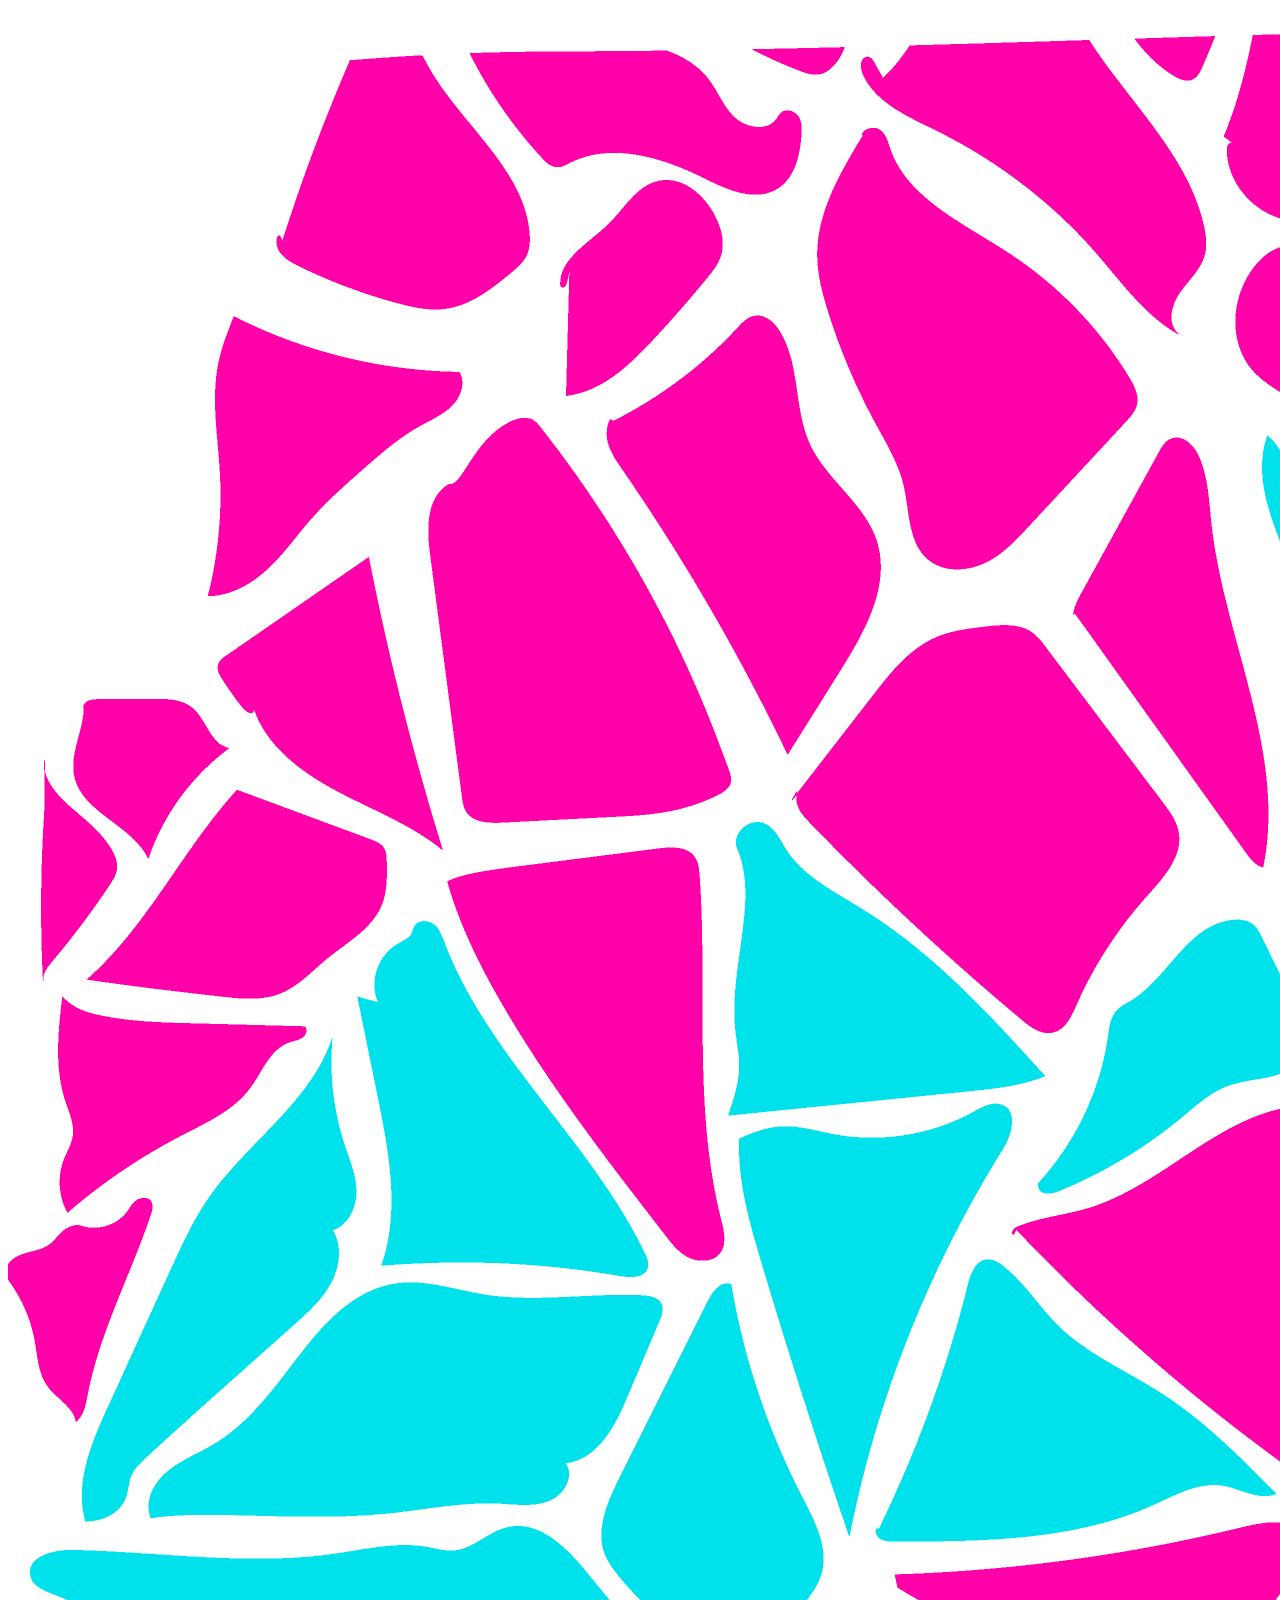
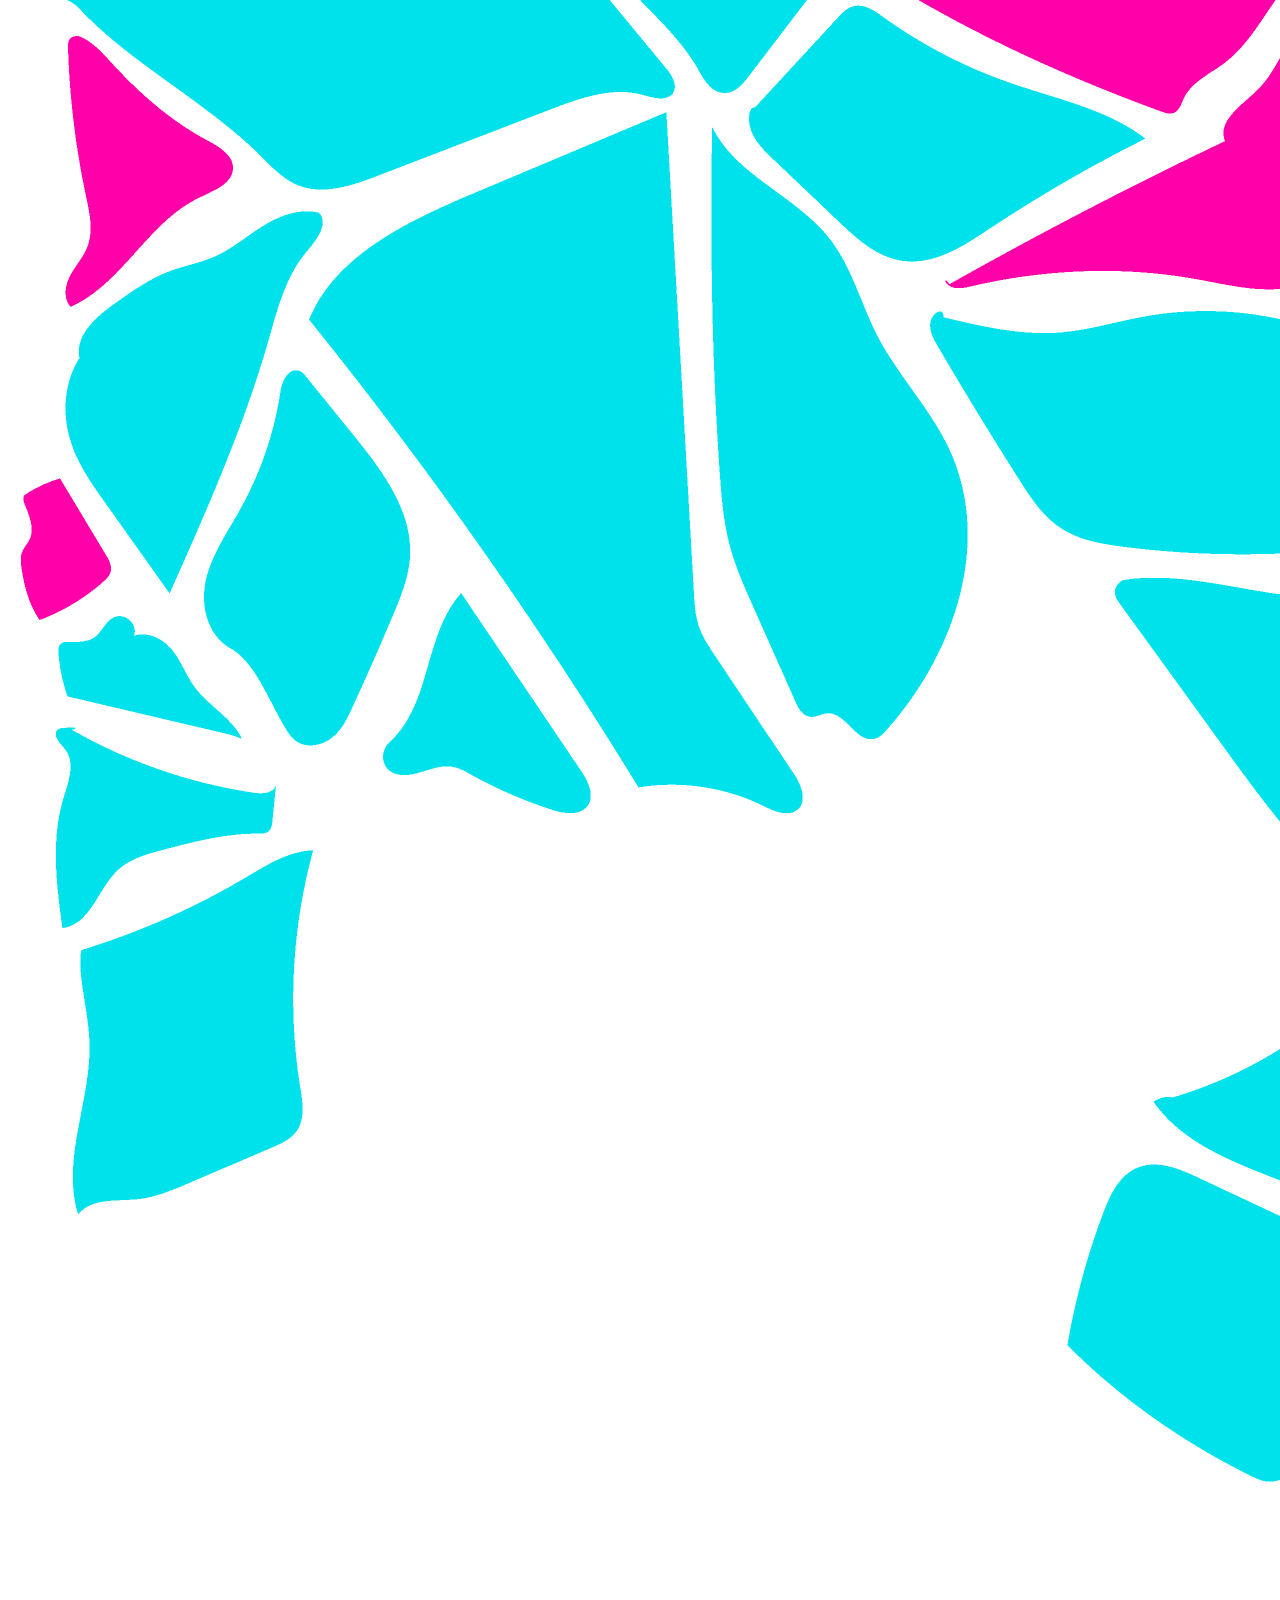
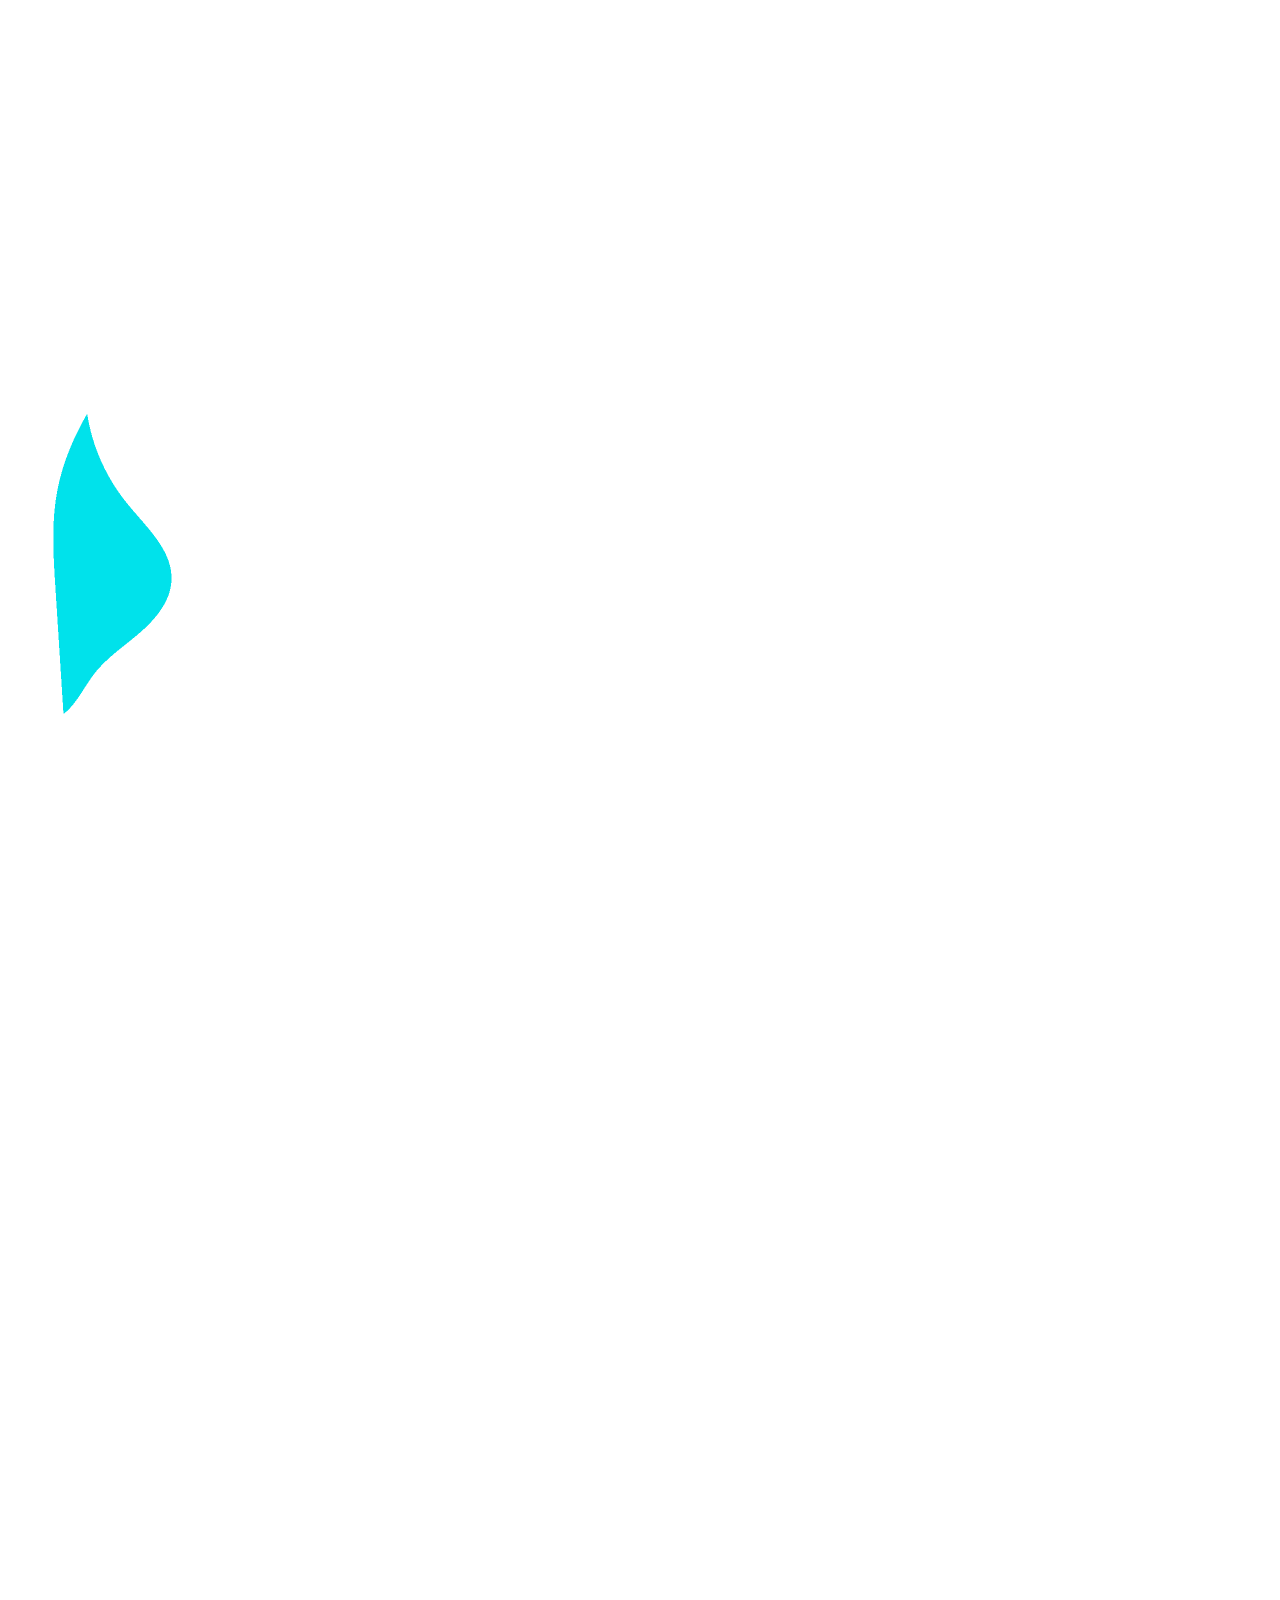
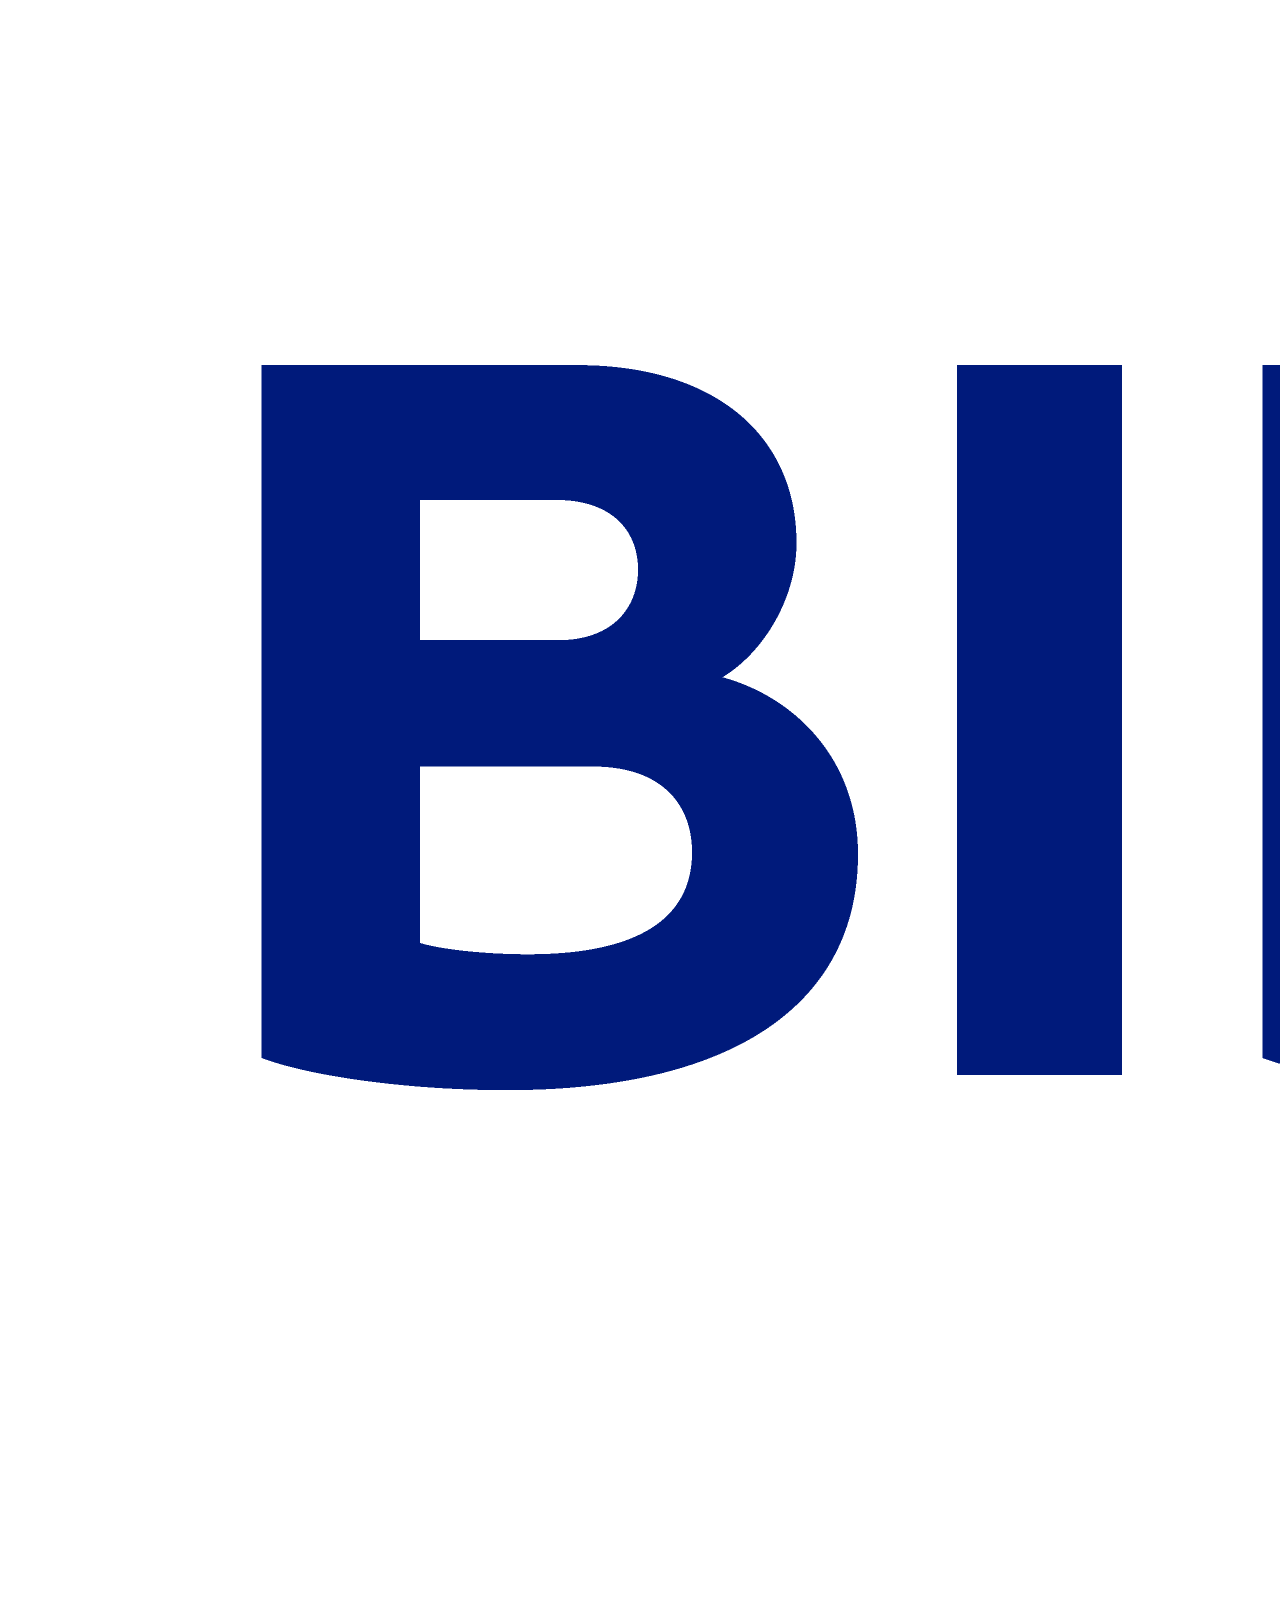
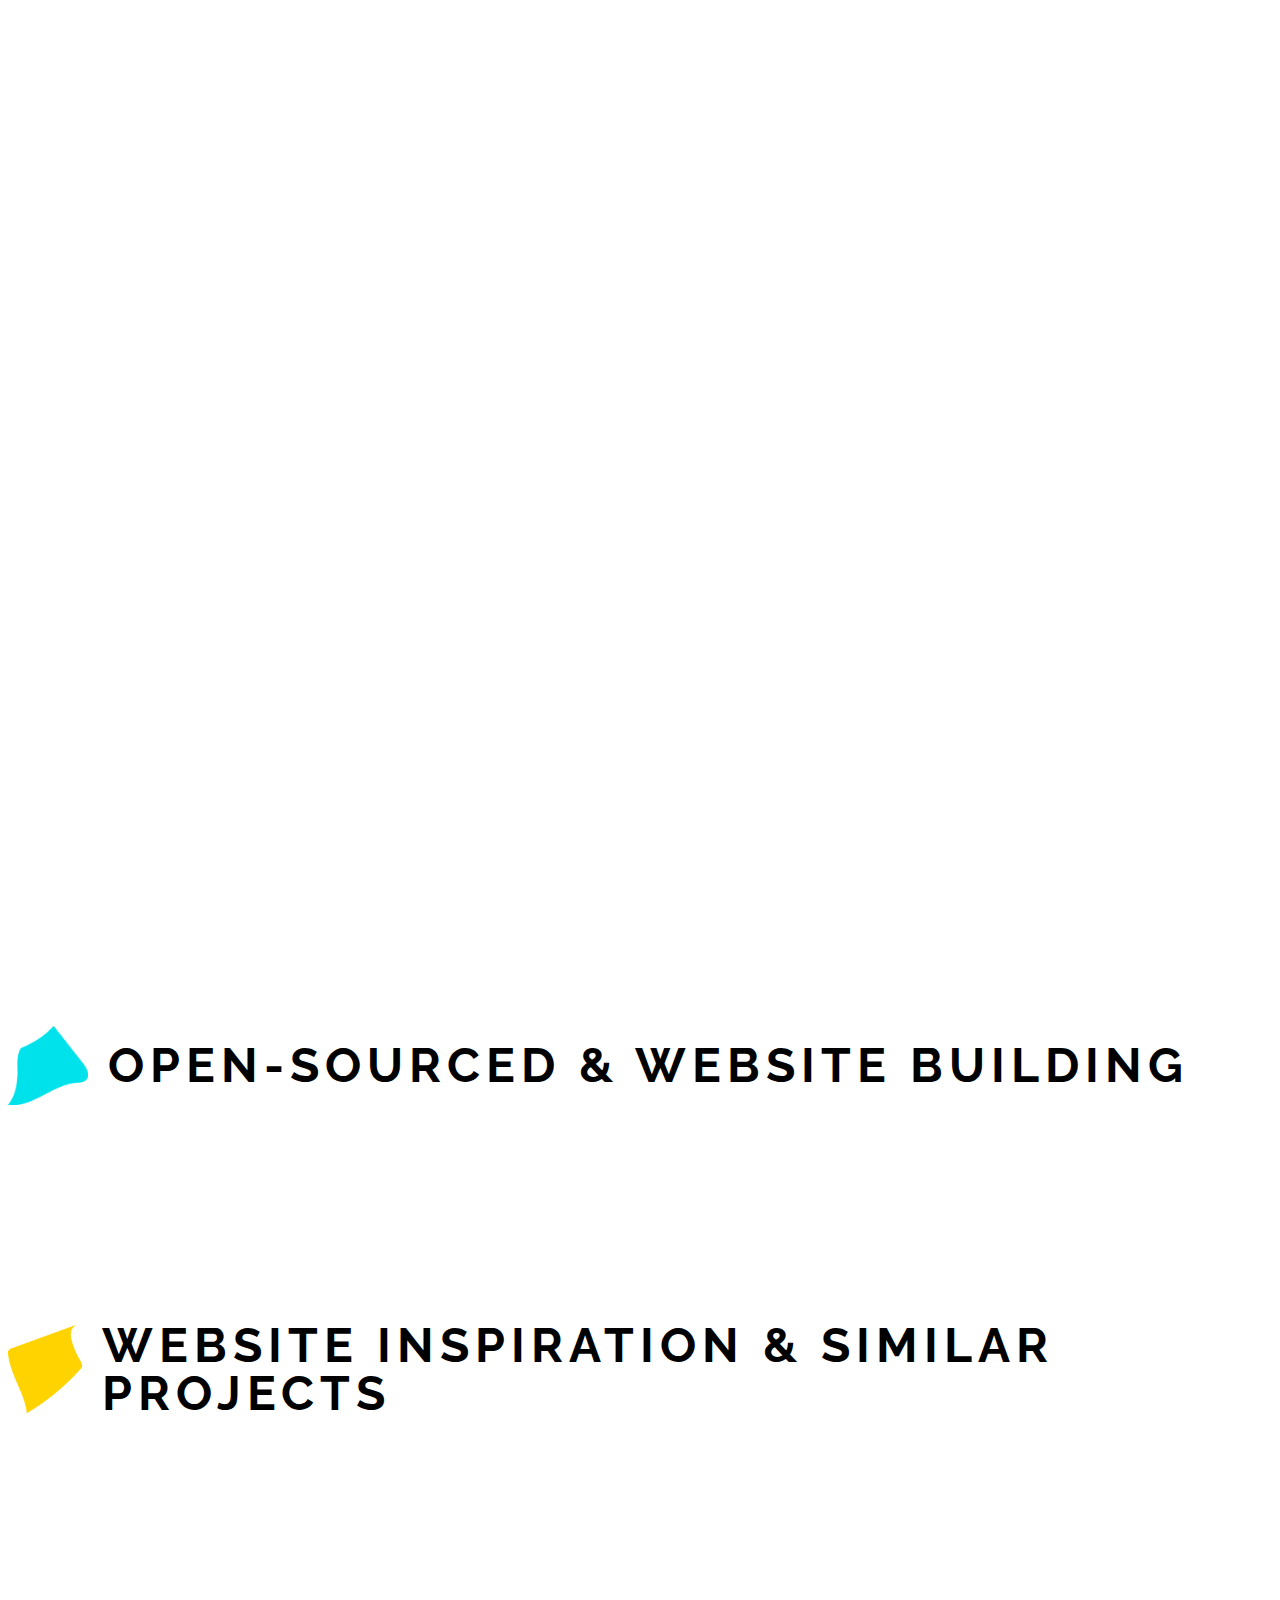
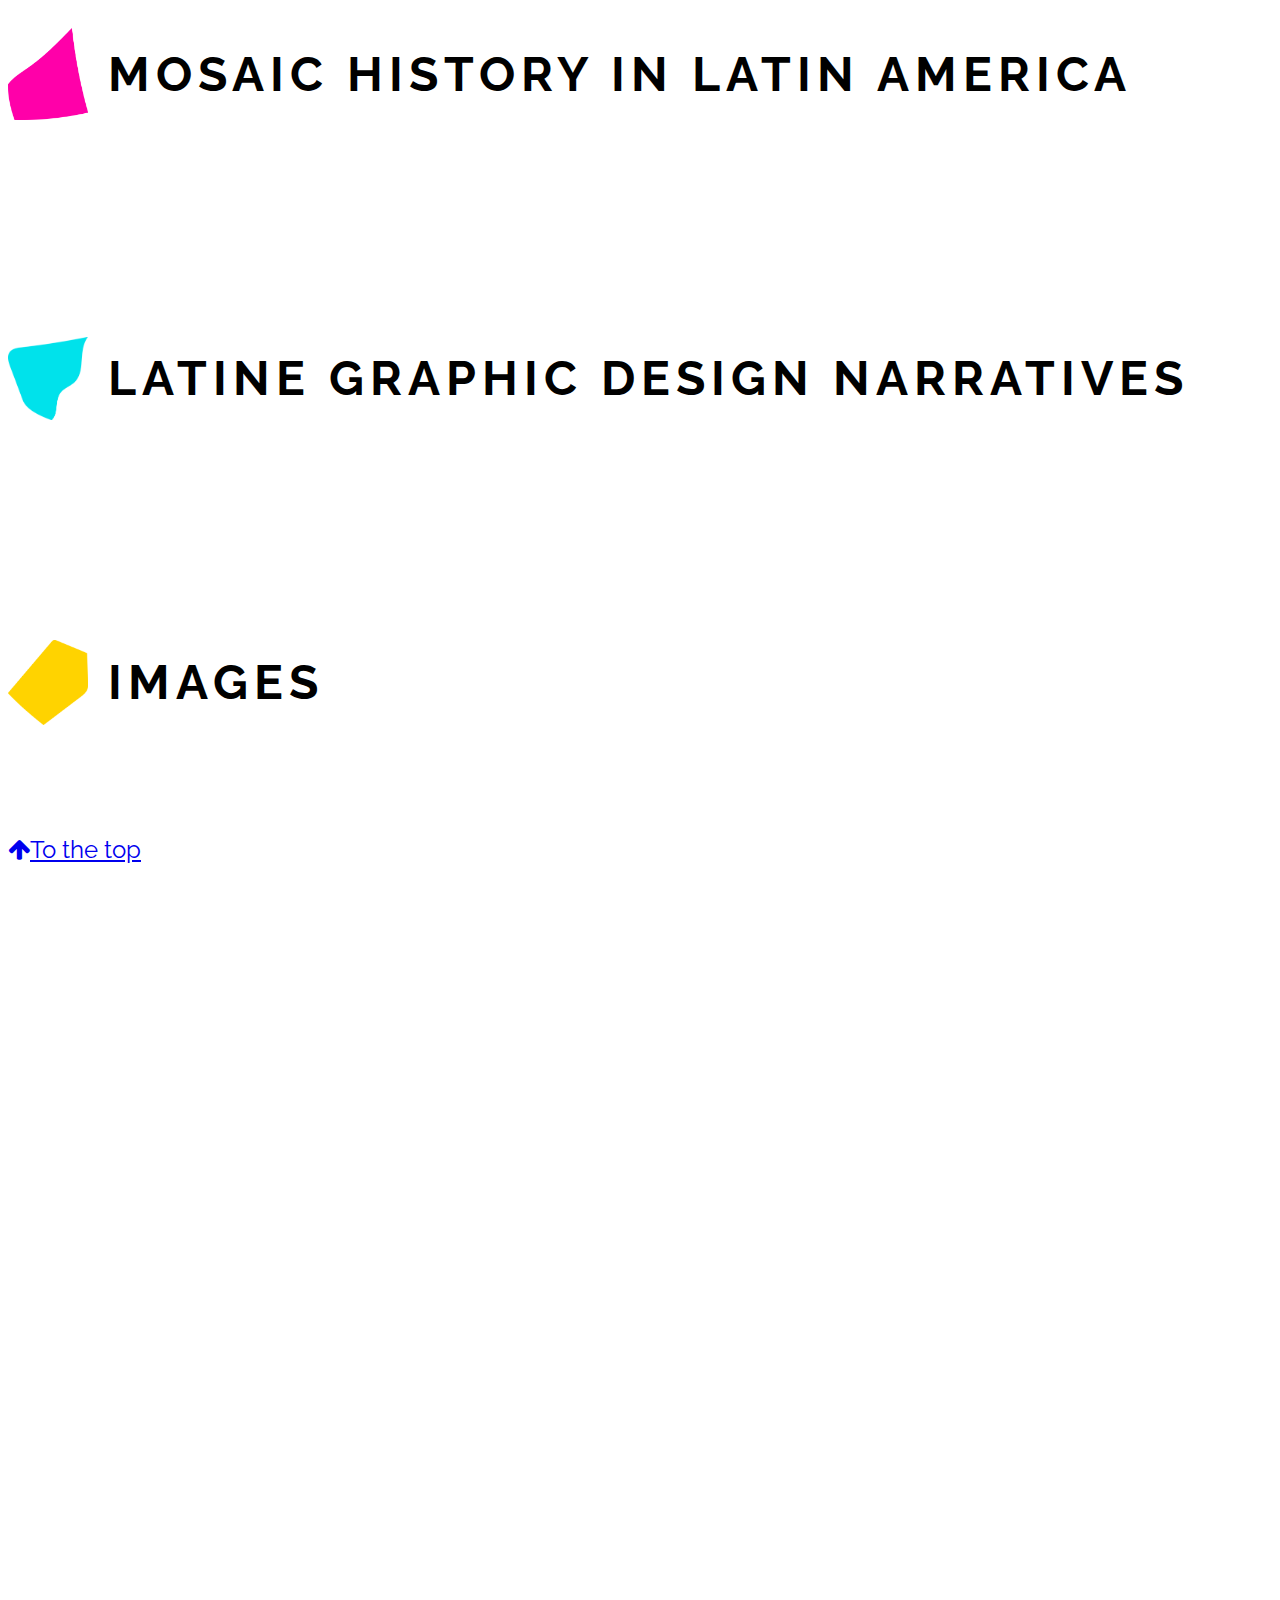
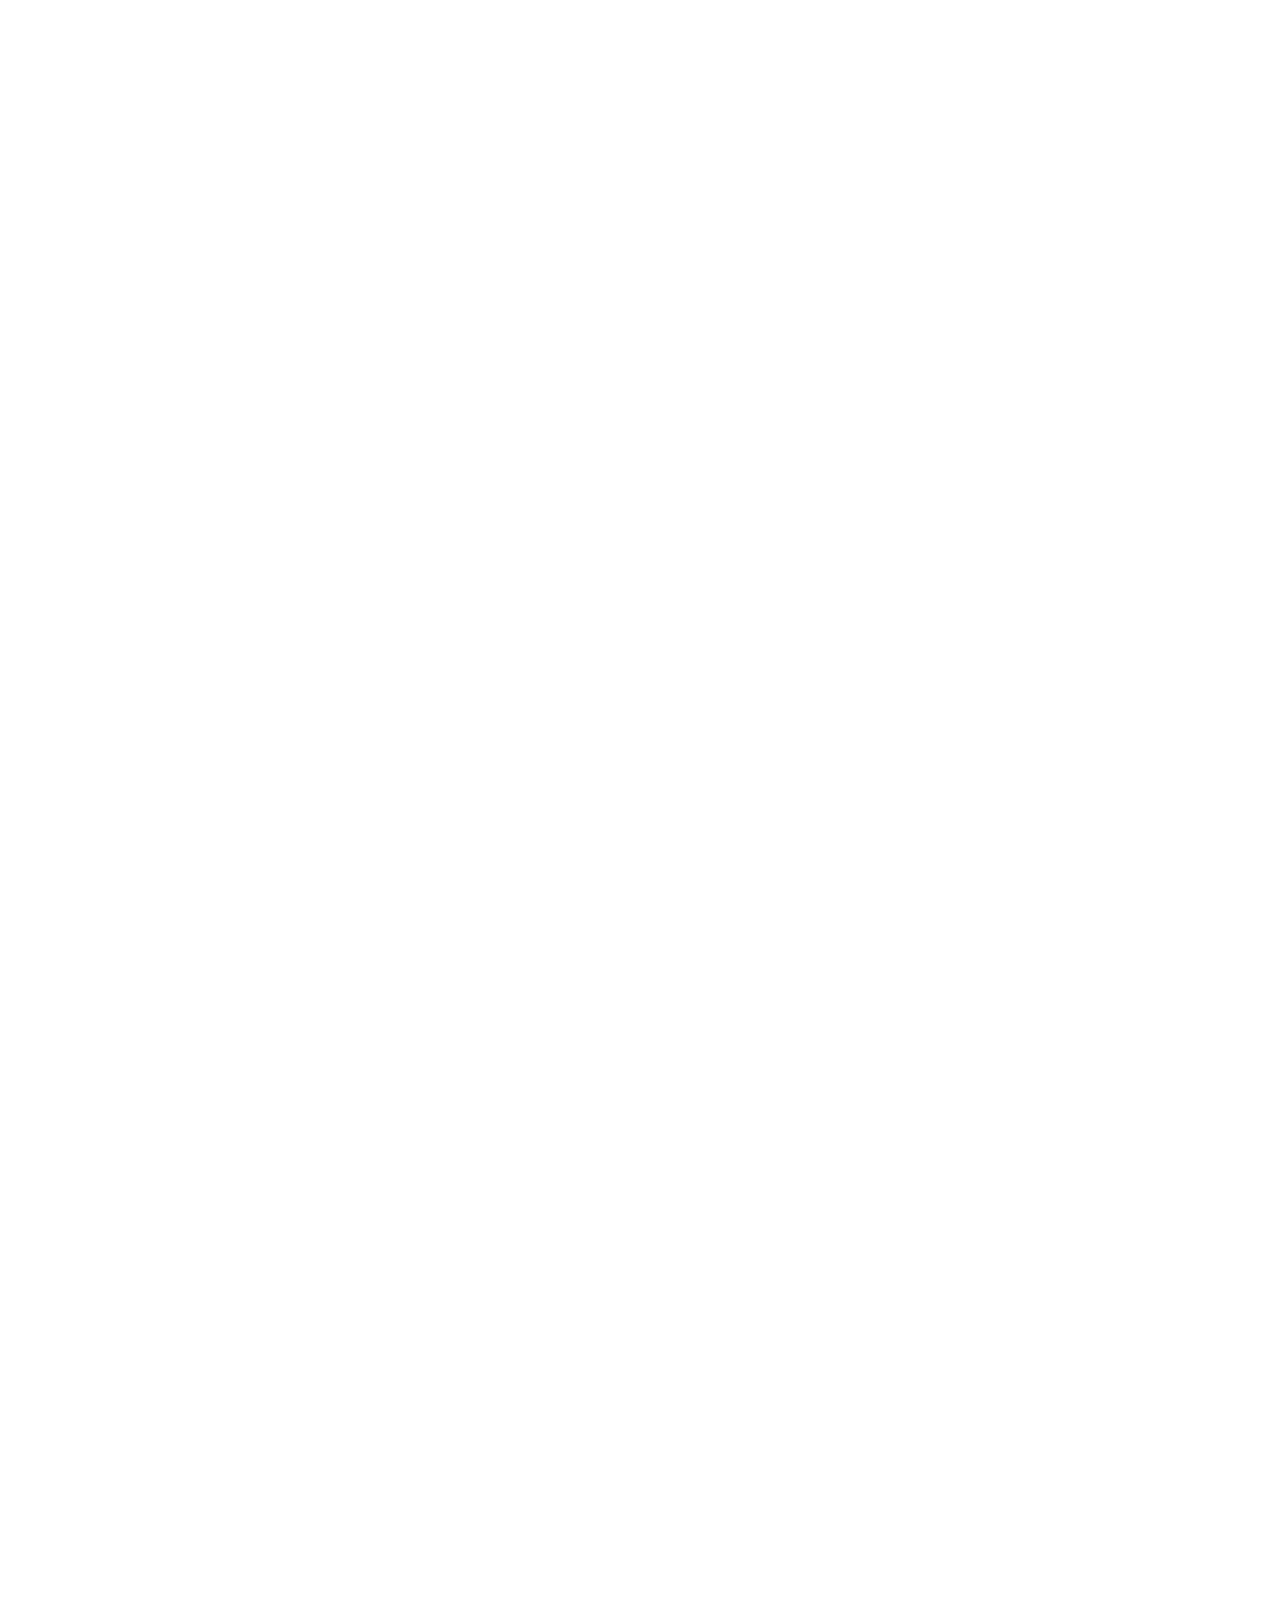
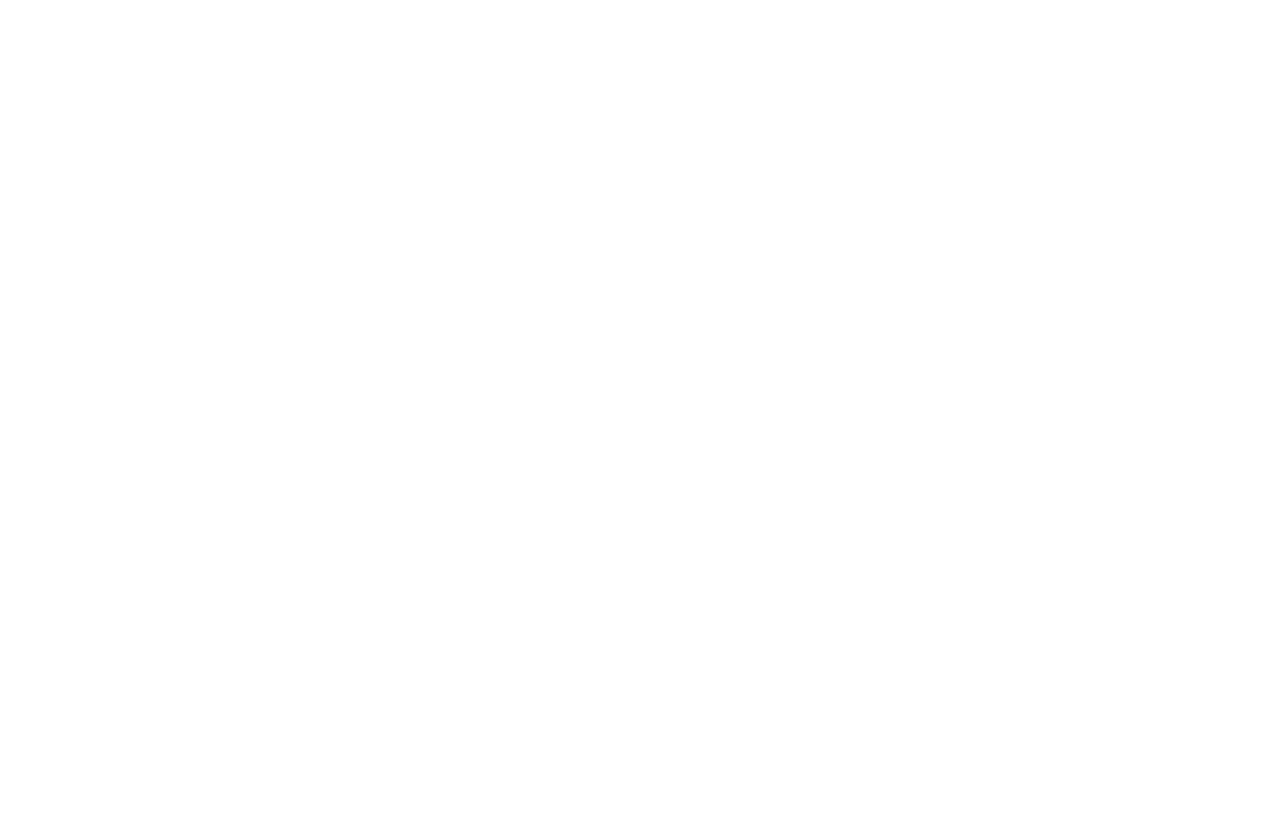
<file: bibli.html>
<!DOCTYPE html>
<html lang="en">
<head>
<title>MOSAICO</title>
<meta charset="UTF-8">
<meta name="viewport" content="width=device-width, initial-scale=1">
  <!-- External Stylesheets -->
  <link rel="stylesheet" href="https://www.w3schools.com/w3css/5/w3.css">
  <link rel="stylesheet" href="https://fonts.googleapis.com/css?family=Raleway">
  <link rel="stylesheet" href="https://cdnjs.cloudflare.com/ajax/libs/font-awesome/4.7.0/css/font-awesome.min.css">
  <link rel="stylesheet" href="style.css"> <!-- Link to external CSS -->
</head>
<body>
    <!-- Header -->
    <header class="w3-margin-bottom">
        <img src="./assets/capstone/assets/bibli.png" class="w3-image" alt="hero banner">
    </header>
    <div class="w3-content w3-padding-large w3-margin-top" id="method">
        <ul class="myUL">
            <li><h1 class="caret1"><span>OPEN-SOURCED & WEBSITE BUILDING</span></h1>
                <ul class="nested">
                    <li class="item">Boboltz, Sara. “Wikipedia’s Hostility to Women and People of Color.” <em>HuffPost</em>. April 17, 2015. https://www.huffpost.com/entry/wikipedia-gender-racial-bias_n_7054550.</li>
                    <li class="item">Morrison, Aimée. “Wikipedia, Feminism, and the Politics of Representation.” <em>New Review of Academic Librarianship</em> 27, no. 1: 80–94. https://doi.org/10.1080/13614568.2020.1865463.</li>
                    <li class="item">Parris, Amanda. “The Untold Story of Wikipedia’s Sexism.” <em>Wired</em>. March 17, 2015. https://www.wired.com/2015/03/wikipedia-sexism/.</li>
                    <li class="item">Pérez-Peña, Richard. “At Howard, a Historically Black University, Filling in Wikipedia’s Gaps in Color.” <em>New York Times</em>. February 19, 2015. https://www.nytimes.com/2015/02/20/us/at-howard-a-historically-black-university-filling-in-wikipedias-gaps-in-color.html.</li>
                    <li class="item">Schwulst, Laurel. “My Website Is a Shifting House Next to a River of Knowledge – What Could Yours Be?” <em>The Creative Independent</em>. March 26, 2019. https://thecreativeindependent.com/essays/laurel-schwulst-my-website-is-a-shifting-house-next-to-a-river-of-knowledge-what-could-yours-be/.
                    </li>
                </ul>
            </li>
            <li><h1 class="caret2"><span>WEBSITE INSPIRATION & SIMILAR PROJECTS</span></h1>
                <ul class="nested">
                    <li class="item">“BIPOC Design History.” Accessed July 13, 2025. https://bipocdesignhistory.com/.</li>
                    <li class="item">“Explore.” Institute for Studies on Latin American Art (ISLAA). Accessed July 13, 2025. https://islaa.org/explore/.</li>
                    <li class="item">“Fandom.” Accessed July 13, 2025. https://www.fandom.com/.</li>
                    <li class="item">“Gráfica Latina.” Accessed July 13, 2025. https://graficalatina.com/2/.</li>
                    <li class="item">“People’s Graphic Design Archive.” Accessed July 13, 2025. https://peoplesgdarchive.org/.</li>
                    <li class="item">“Typographic Posters Archive.” Accessed July 13, 2025. https://www.typographicposters.com/archive.</li>
                </ul>
            </li>
            <li><h1 class="caret3"><span>MOSAIC HISTORY IN LATIN AMERICA</span></h1>
                <ul class="nested">
                    <li class="item">“Cárcamo de Dolores.” <em>Condé Nast Traveler</em>. Accessed July 13, 2025. https://www.cntraveler.com/activities/ciudad-de-mexico/carcamo-de-dolores.</li>
                    <li class="item">““Mask (Teotihuacan).” <em>Ancient Americas Appropriated</em>, University of Illinois Chicago. Accessed July 13, 2025. https://mail.aaa.digital.uic.edu/s/ancientamericasappropriated/item/7645#lg=1&slide=0.</li>
                    <li class="item">“Mosaic Art in Mexico.” <em>Laguna Mosaics</em>. Accessed July 13, 2025. https://www.lagunamosaics.com/mosaic-art-mexico-mexican-mosaics.</li>
                    <li class="item">“Pre-Columbian Mosaics.” <em>Encyclopaedia Britannica</em>. Accessed July 13, 2025. https://www.britannica.com/art/mosaic-art/Pre-Columbian-mosaics.</li>
                </ul>
            </li>
            <li><h1 class="caret4"><span>LATINE GRAPHIC DESIGN NARRATIVES</span></h1>
                <ul class="nested">
                    <li class="item">“AIGA Medalist: Rebeca Méndez.” <em>AIGA: The Professional Association for Design</em>. Accessed July 13, 2025. https://www.aiga.org/membership-community/aiga-awards/2017-aiga-medalist-rebeca-mendez.</li>
                    <li class="item">Balvanera, Mariana. “MJ Balvanera.” Accessed July 13, 2025. https://mjbalvanera.com/.</li>
                    <li class="item">“José Guadalupe Posada.” <em>Wikipedia</em>. Last modified June 27, 2024. https://en.wikipedia.org/wiki/Jos%C3%A9_Guadalupe_Posada.</li>
                    <li class="item">“Latino Design Histories.” <em>AIGA Baltimore</em>. Accessed July 13, 2025. https://baltimore.aiga.org/latino-design-histories/.</li>
                    <li class="item">“Logo Design – Mexico City 1968.” <em>Olympics.com</em>. Accessed July 13, 2025. https://www.olympics.com/en/olympic-games/mexico-city-1968/logo-design.</li>
                    <li class="item">Méndez, Rebeca. “Rebeca Méndez Studio.” Accessed July 13, 2025. http://www.rebecamendez.com.</li>
                    <li class="item">“Miguel Covarrubias.” <em>Wikipedia</em>. Last modified March 30, 2024. https://en.wikipedia.org/wiki/Miguel_Covarrubias.</li>
                    <li class="item">“Nosotros/Us.” <em>Periferia</em>. Accessed July 13, 2025. https://periferia.com.mx/Nosotros-Us.</li>
                </ul>
            </li>
            <li><h1 class="caret5"><span>IMAGES</span></h1>
                <ul class="nested">
                    <li class="item">Ainsworth, Michael. “A 2017 Hispanic Heritage Month Celebration.” Photograph. New York Times. Associated Press Photo. 2017.</li>
                    <li class="item">Herrera, Cadex. La Cultura Cura. Acrylic on Polytab, 15 × 25 ft. Saint Paul: CLUES, n.d.</li>
                    <li class="item">Mixtec-Aztec. Double-Headed Serpent. Turquoise mosaic on wood. ca. 1400–1521. The British Museum.</li>
                </ul>
            </li>
        </ul>
    </div>
    <!-- End Page Content -->
    <div>
        <a href="#" class="w3-button w3-black w3-padding-large w3-margin-bottom w3-right"><i class="fa fa-arrow-up w3-margin-right"></i>To the top</a>
    </div>
    <img class="w3-image" src="./assets/capstone/assets/pattern3.png" alt="hero banner">
    <!-- Footer -->
    <footer class="w3-container w3-padding-64 w3-light-grey w3-center w3-large" id="contact"> 
        <a href="https://www.linkedin.com/in/camille-gonzalez-741268182/">
            <img src="./assets/linkedin.png" class="w3-center" alt="linkedin" style="width: 50px; height: 50px;">
        </a>
        <p>© 2025 Camille Gonzalez. All Rights Reserved.</p>
        <p><a href="https://cgonzalez622.github.io/MOSAICO/">MOSAICO</a><span style="padding: 1rem;">|</span><a href="https://amazing-timer-9fc.notion.site/MCAD-MAGWD-Capstone-2025-1fab9d1f9e7f8020af46e383b33e5eab">Progress Platform</a></p>
    </footer>
<script src="myScript.js"></script>
</body>
</html>
</file>
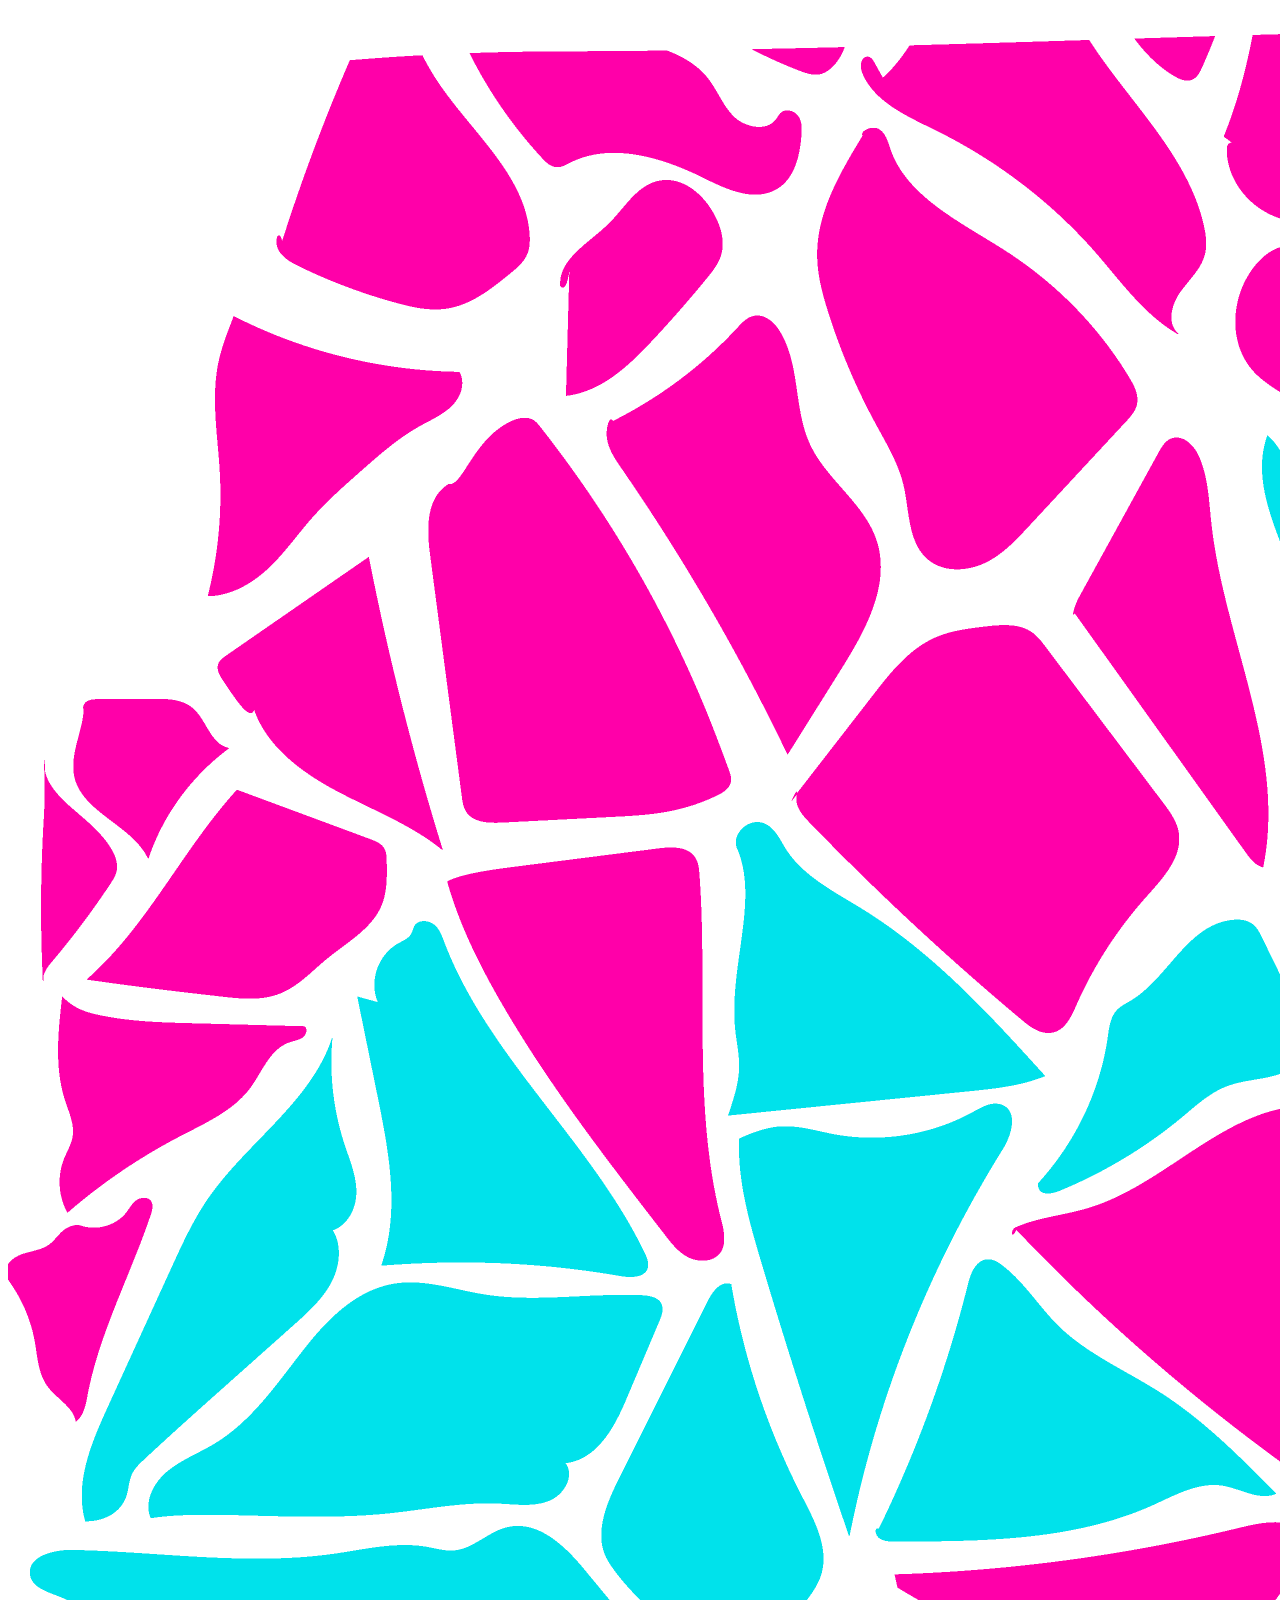
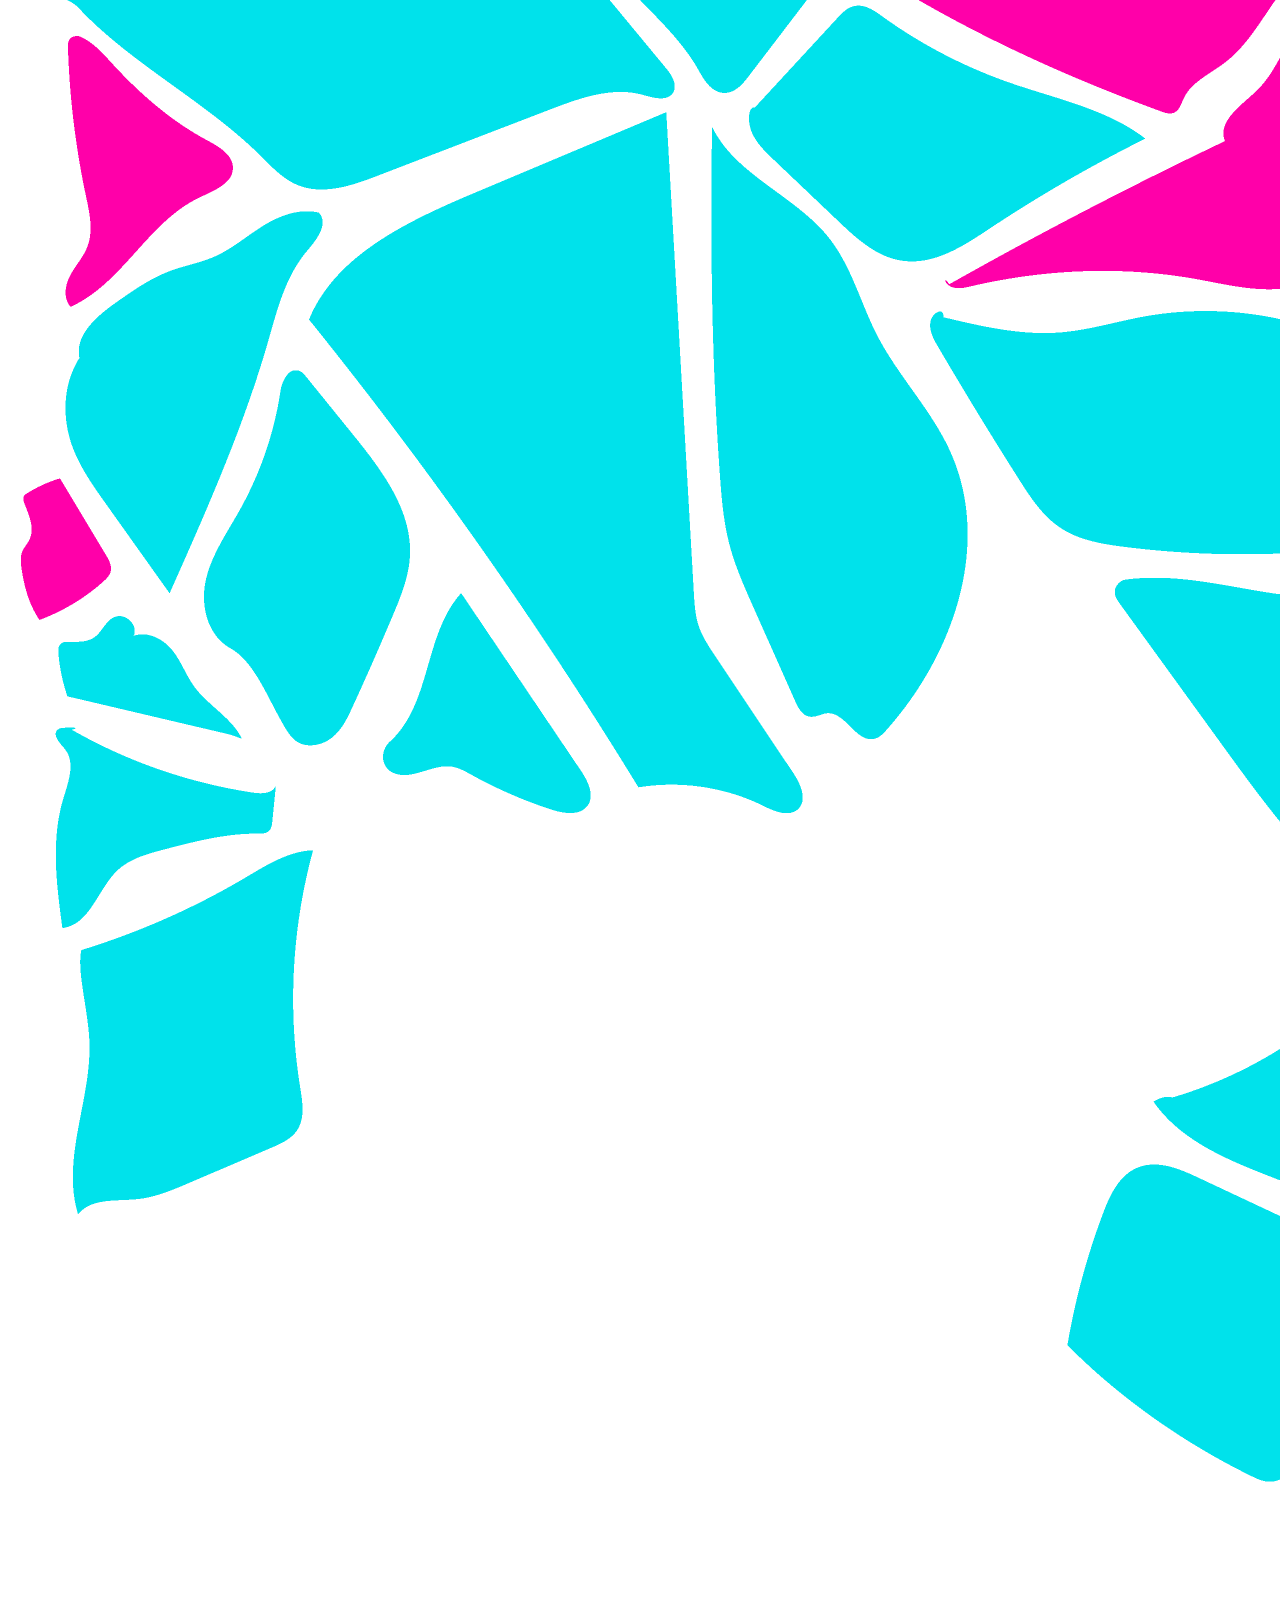
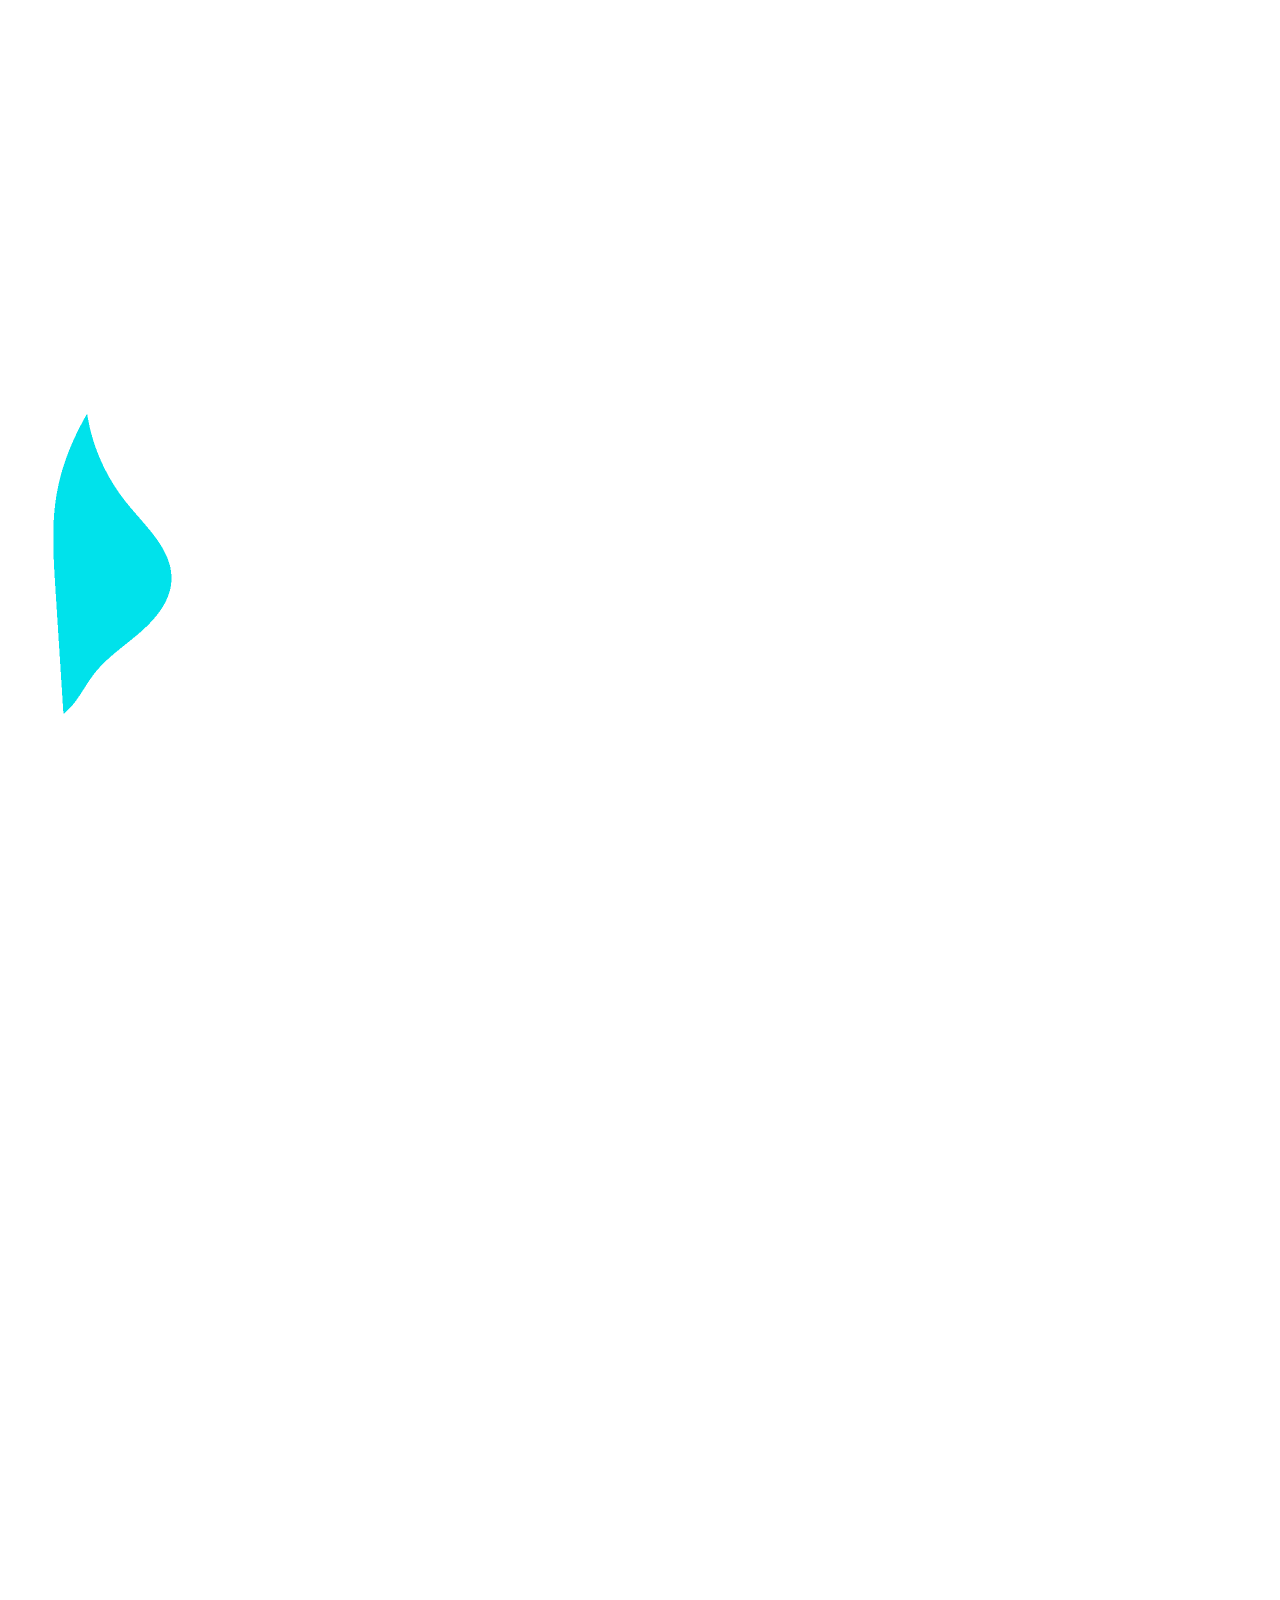
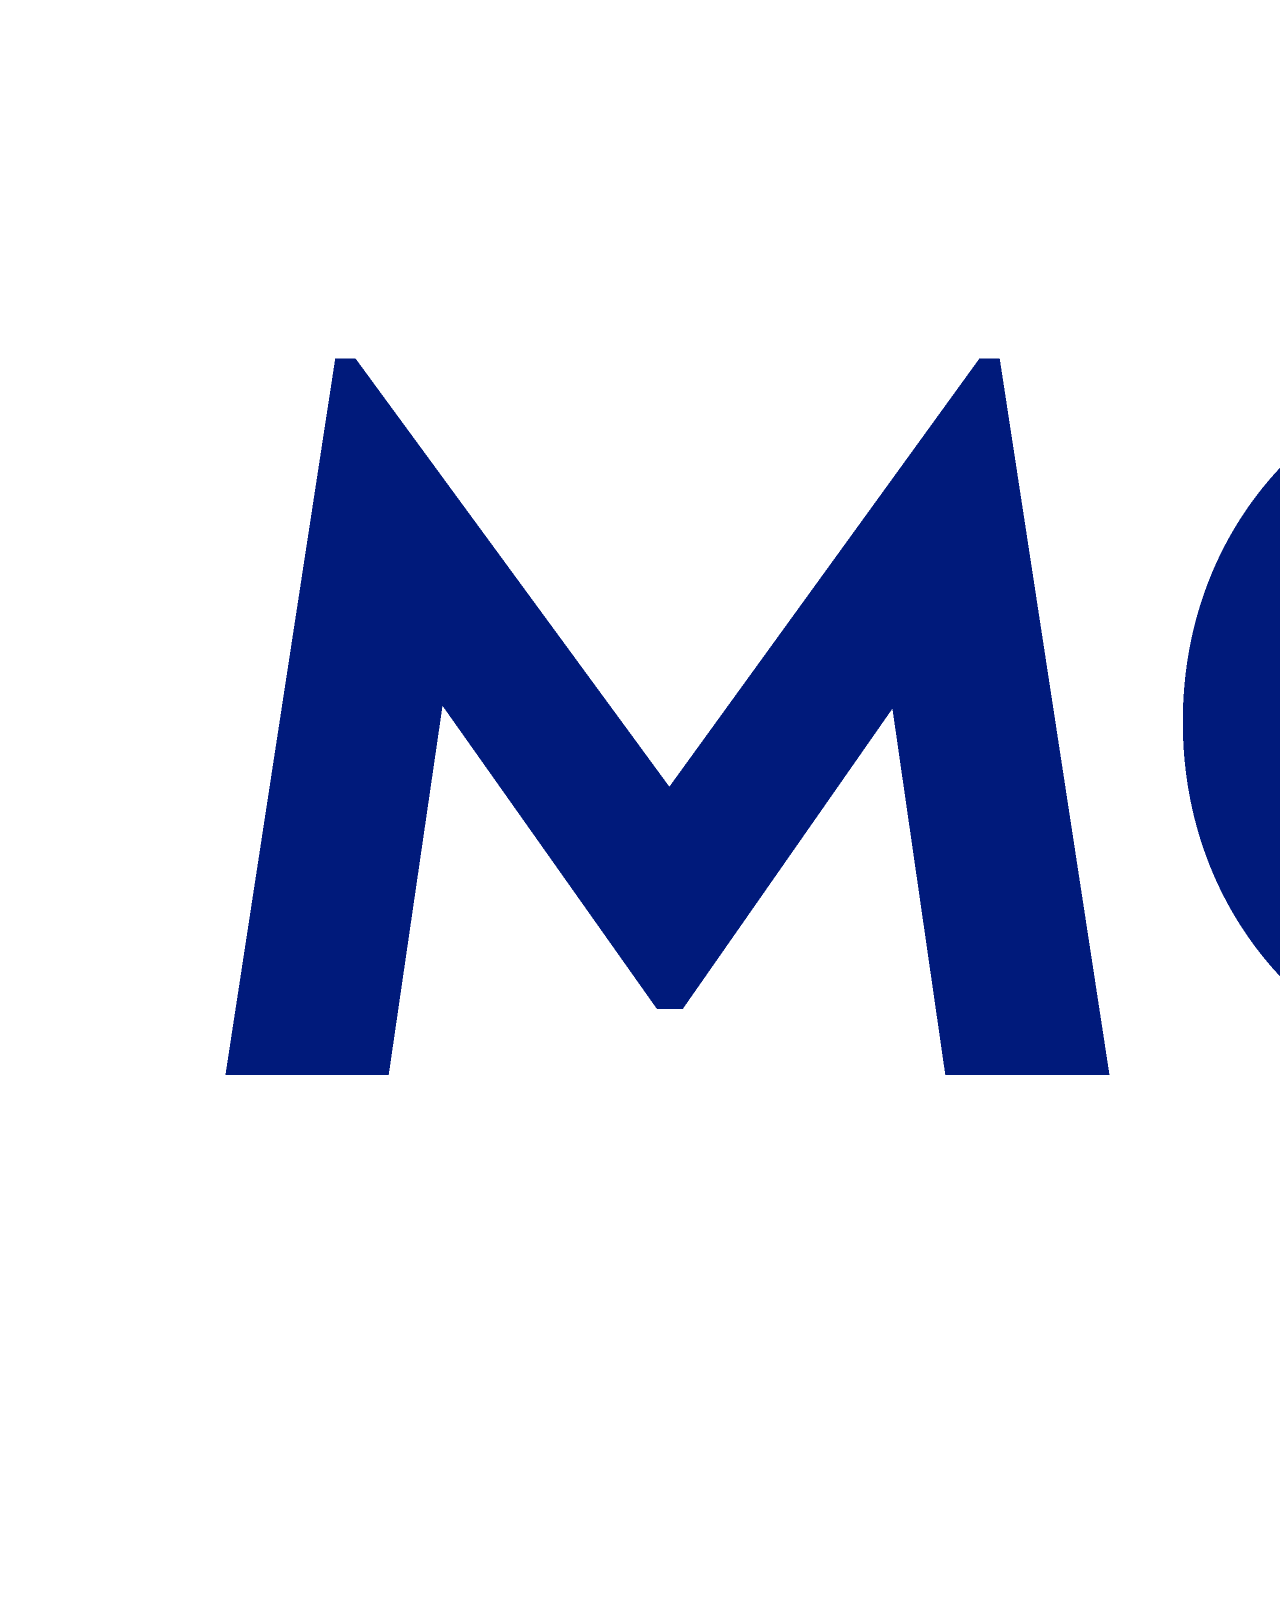
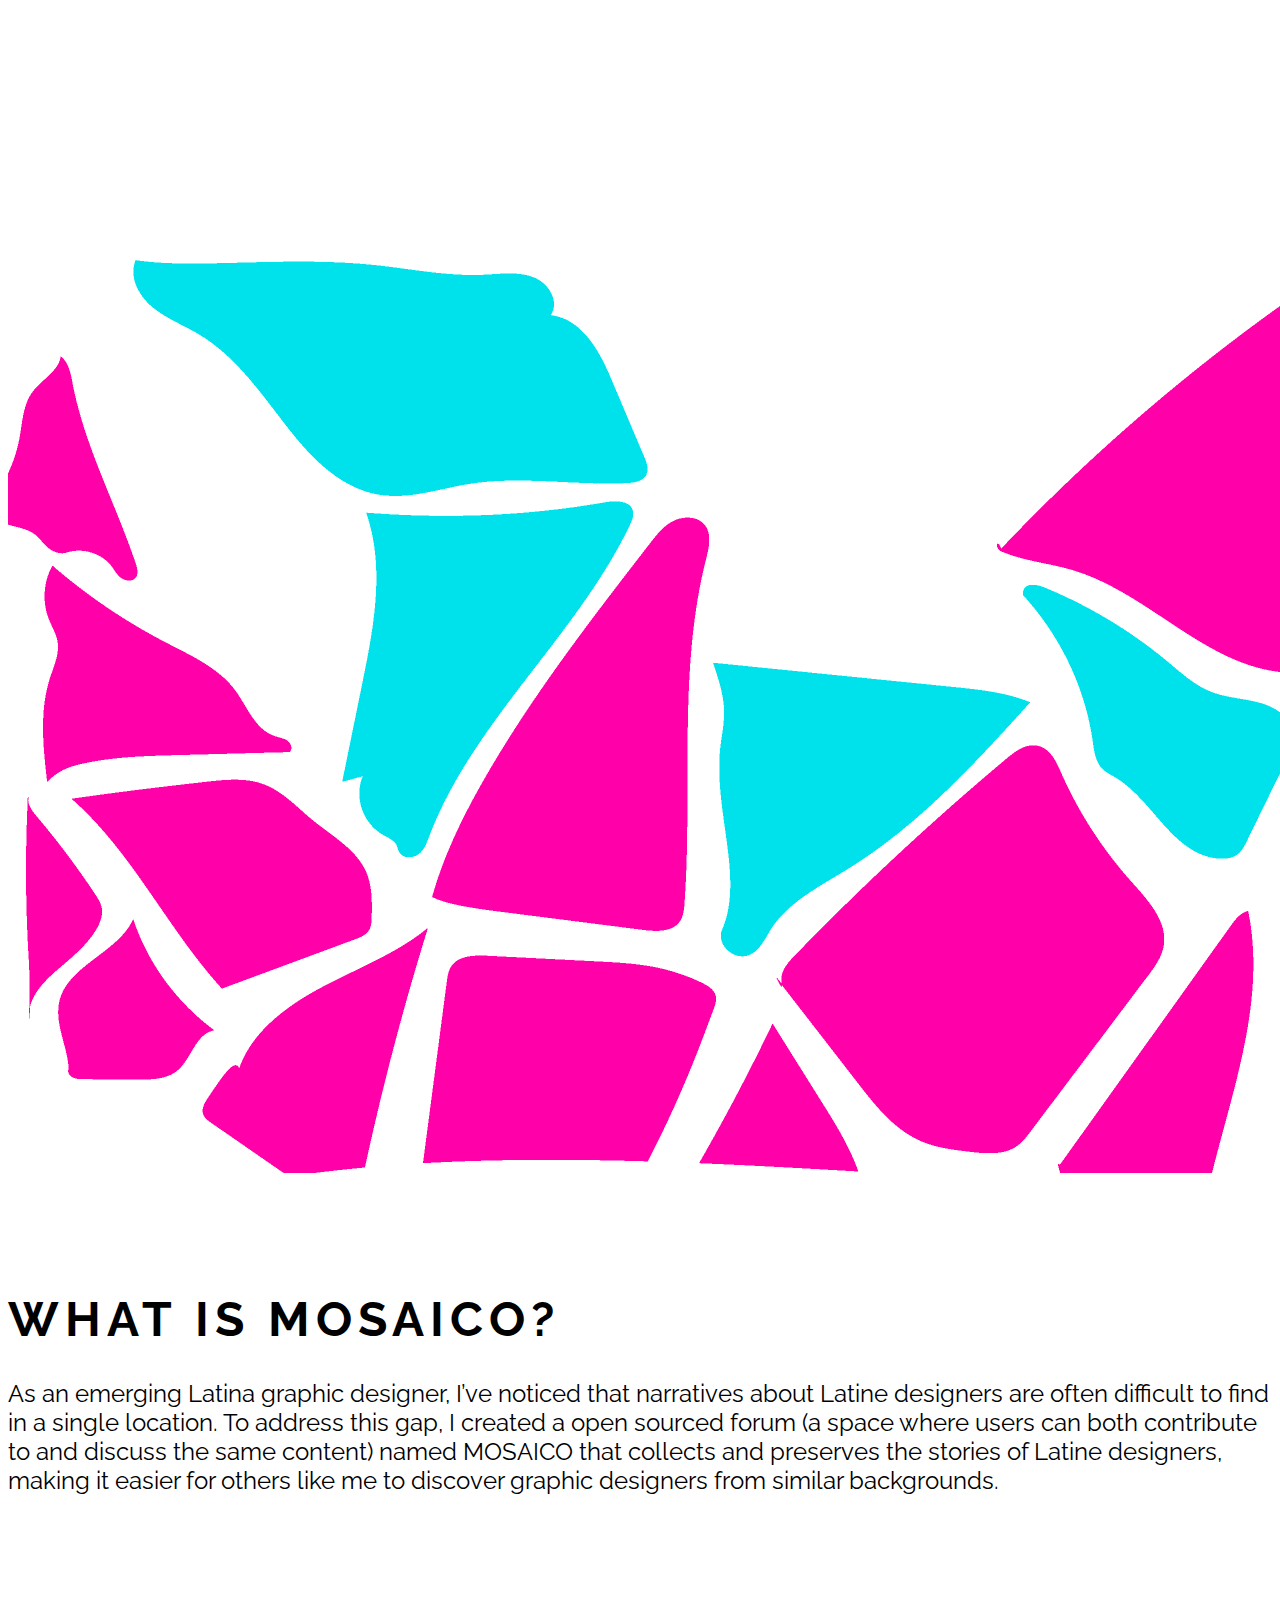
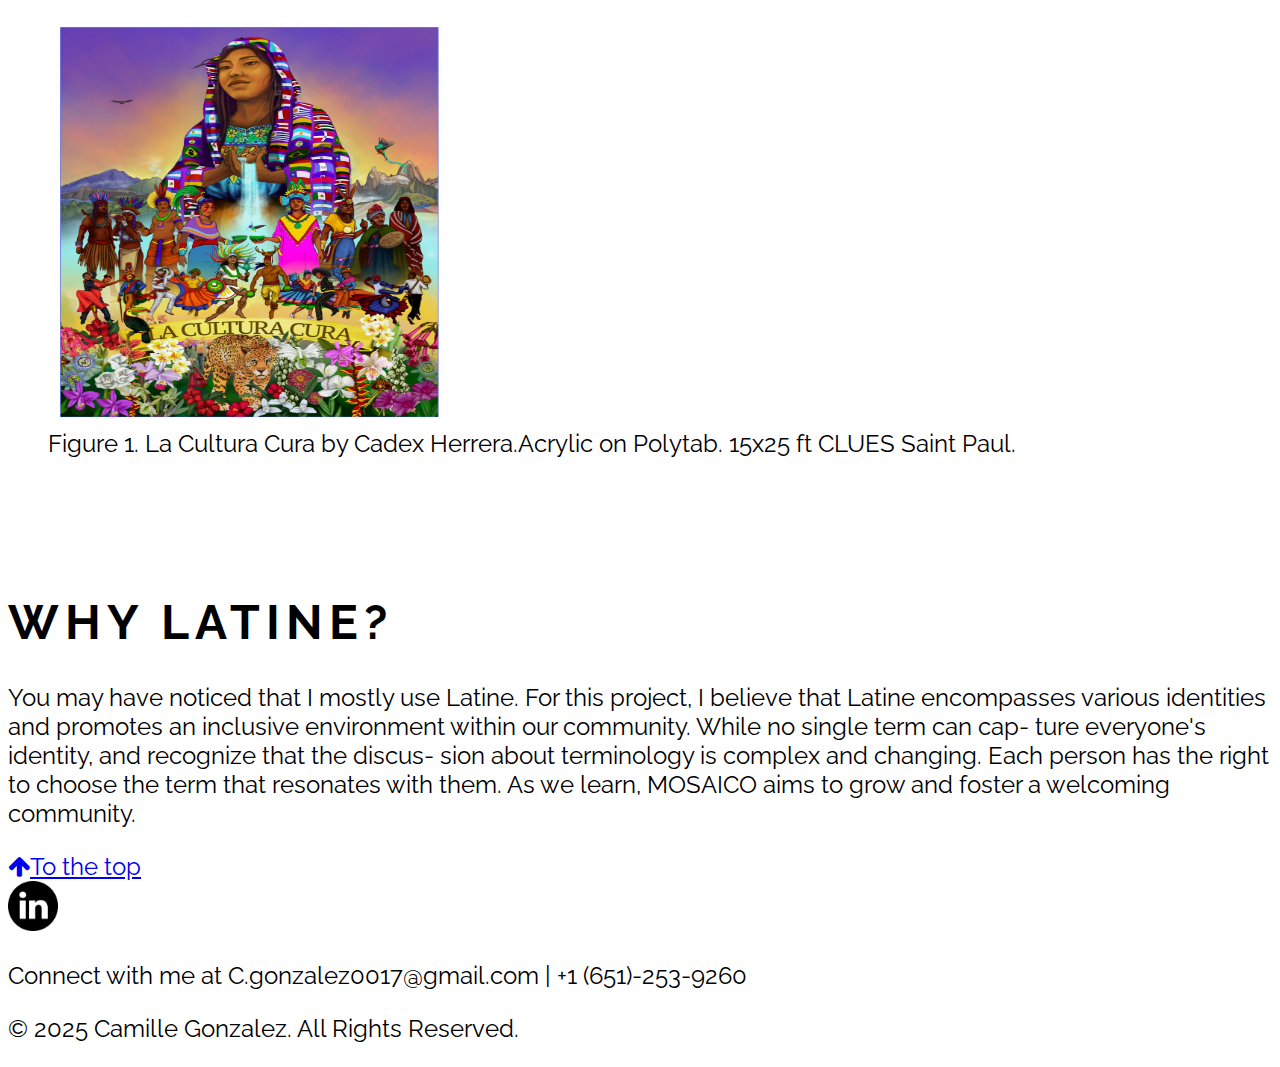
<file: mosaico.html>
<!DOCTYPE html>
<html lang="en">
<head>
<title>MOSAICO</title>
<meta charset="UTF-8">
<meta name="viewport" content="width=device-width, initial-scale=1">
  <!-- External Stylesheets -->
  <link rel="stylesheet" href="https://www.w3schools.com/w3css/5/w3.css">
  <link rel="stylesheet" href="https://fonts.googleapis.com/css?family=Raleway">
  <link rel="stylesheet" href="https://cdnjs.cloudflare.com/ajax/libs/font-awesome/4.7.0/css/font-awesome.min.css">
  <link rel="stylesheet" href="style.css"> <!-- Link to external CSS -->
</head>
<body>

    <!-- Header -->
    <header class="w3-margin-bottom">
        <img class="w3-image" src="./assets/capstone/pattern.png" alt="hero banner">
    </header>
    <div class="w3-content w3-padding-large w3-margin-top" id="type">
        <h1 class="w3-center" style="padding-top: 5rem;">WHAT IS MOSAICO?</h1>
        <p>As an emerging Latina graphic designer, I’ve noticed that narratives about Latine designers are often difficult to find in a single location. To address this gap, I created a open sourced forum (a space where users can both contribute to and discuss the same content) named MOSAICO that collects and preserves the stories of Latine designers, making it easier for others like me to discover graphic designers from similar backgrounds.</p>
    </div>
    <div class="w3-row w3-content w3-padding-large w3-margin-top" id="latine">
        <div class="w3-col m6" style="padding-top: 5rem;">
            <figure class="w3-content">
                <img src="./assets/capstone/assets/La-Cultura-Cura-Mural---digital-copy-mural-by-Cadex-Herrera.jpg" alt="Mural by Cadex Herrera" class="w3-image" width="400" height="400">
                <figcaption>Figure 1. La Cultura Cura by Cadex Herrera.Acrylic on Polytab. 15x25 ft CLUES Saint Paul.</figcaption>
            </figure>
        </div>
        <div class="w3-col m6" style="padding-top: 5rem;">
            <h1 class="w3-left">WHY LATINE?</h1>
            <p class="w3-left">You may have noticed that I mostly use Latine. For this project, I believe that Latine encompasses various identities and promotes an inclusive environment within our community. While no single term can cap- ture everyone's identity, and recognize that the discus- sion about terminology is complex and changing. Each person has the right to choose the term that resonates with them. As we learn, MOSAICO aims to grow and foster a welcoming community.</p>
        </div>
    </div>

    <!-- End Page Content -->
    <a href="#" class="w3-button w3-black w3-padding-large w3-margin-bottom"><i class="fa fa-arrow-up w3-margin-right"></i>To the top</a>
    <!-- Footer -->
    <footer class="w3-container w3-padding-64 w3-light-grey w3-center w3-large" id="contact"> 
        <a href="https://www.linkedin.com/in/camille-gonzalez-741268182/">
            <img src="./assets/linkedin.png" alt="linkedin" style="width: 50px; height: 50px;">
        </a>
        <p>Connect with me at C.gonzalez0017@gmail.com | +1 (651)-253-9260 </p><p>© 2025 Camille Gonzalez. All Rights Reserved.</p>
    </footer>
</body>
</html>
</file>
<file: style.css>
body, h1 {
  font-family: "Raleway", Arial, sans-serif;
}

h1 {
  letter-spacing: 6px;
  font-size: 3rem;
}

body {
    font-size: 1.5rem;
}

.w3-row-padding img {
  margin-bottom: 12px;
}

.image-container:hover .overlay-text {
  opacity: 1;
}

/* Remove default bullets */
ul, .myUL {
  list-style-type: none;
}

/* Remove margins and padding from the parent ul */

.myUL {
    margin: 0;
    padding: 0;
}


/* CARET GENERAL */
/* Style the caret/arrow */
.caret {
  cursor: pointer;
  user-select: none; /* Prevent text selection */
}

/* Create the caret/arrow with a unicode, and style it */
.caret::before {
  content: "\25B6";
  color: black;
  display: inline-block;
  margin-right: 6px;
}

/* Rotate the caret/arrow icon when clicked on (using JavaScript) */
.caret-down::before {
  transform: rotate(90deg);
}


/* CARET 1 */
.caret1 {
  cursor: pointer;
  user-select: none; /* Prevent text selection */
  display: inline-flex;
  align-items: center;
  line-height: 1;
  font-size: 3rem;
}

.caret1::before {
  content: "";
  display: inline-block;
  width: 5rem;
  height: 5em;
  background-image: url('./assets/capstone/assets/tile1.png'); /* Replace with your actual path */
  background-size: contain;
  background-repeat: no-repeat;
  background-position: center;
  margin-right: 20px;
  transition: transform 0.3s ease;
}

.caret1-down::before {
  transform: rotate(90deg);
}

/* CARET 2 */
.caret2 {
  cursor: pointer;
  user-select: none; /* Prevent text selection */
  display: inline-flex;
  align-items: center;
  line-height: 1;
  font-size: 3rem;
}

.caret2::before {
  content: "";
  display: inline-block;
  width: 5rem;
  height: 5em;
  background-image: url('./assets/capstone/assets/tile2.png'); /* Replace with your actual path */
  background-size: contain;
  background-repeat: no-repeat;
  background-position: center;
  margin-right: 20px;
  transition: transform 0.3s ease;
}

.caret2-down::before {
  transform: rotate(90deg);
}

/* CARET 3 */
.caret3 {
  cursor: pointer;
  user-select: none; /* Prevent text selection */
  display: inline-flex;
  align-items: center;
  line-height: 1;
  font-size: 3rem;
}

.caret3::before {
  content: "";
  display: inline-block;
  width: 5rem;
  height: 5em;
  background-image: url('./assets/capstone/assets/tile3.png'); /* Replace with your actual path */
  background-size: contain;
  background-repeat: no-repeat;
  background-position: center;
  margin-right: 20px;
  transition: transform 0.3s ease;
}

.caret3-down::before {
  transform: rotate(90deg);
}

/* CARET 4 */
.caret4 {
  cursor: pointer;
  user-select: none; /* Prevent text selection */
  display: inline-flex;
  align-items: center;
  line-height: 1;
  font-size: 3rem;
}

.caret4::before {
  content: "";
  display: inline-block;
  width: 5rem;
  height: 5em;
  background-image: url('./assets/capstone/assets/tile4.png'); /* Replace with your actual path */
  background-size: contain;
  background-repeat: no-repeat;
  background-position: center;
  margin-right: 20px;
  transition: transform 0.3s ease;
}

.caret4-down::before {
  transform: rotate(90deg);
}

/* CARET 5 */
.caret5 {
  cursor: pointer;
  user-select: none; /* Prevent text selection */
  display: inline-flex;
  align-items: center;
  line-height: 1;
  font-size: 3rem;
}

.caret5::before {
  content: "";
  display: inline-block;
  width: 5rem;
  height: 5em;
  background-image: url('./assets/capstone/assets/tile5.png'); /* Replace with your actual path */
  background-size: contain;
  background-repeat: no-repeat;
  background-position: center;
  margin-right: 20px;
  transition: transform 0.3s ease;
}

.caret5-down::before {
  transform: rotate(90deg);
}

/* CARET 6 */
.caret6 {
  cursor: pointer;
  user-select: none; /* Prevent text selection */
  display: inline-flex;
  align-items: center;
  line-height: 1;
  font-size: 3rem;
}

.caret6::before {
  content: "";
  display: inline-block;
  width: 5rem;
  height: 5em;
  background-image: url('./assets/capstone/assets/tile6.png'); /* Replace with your actual path */
  background-size: contain;
  background-repeat: no-repeat;
  background-position: center;
  margin-right: 20px;
  transition: transform 0.3s ease;
}

.caret6-down::before {
  transform: rotate(90deg);
}


/* Hide the nested list */
.nested {
  display: none;
  margin: 0;
  padding: 0;
}

/* Show the nested list when the user clicks on the caret/arrow (with JavaScript) */
.active {
  display: block;
}

.item {
    padding: 1rem;
}

/* CARET GENERAL */
/* Style the caret/arrow */
.bullet{
    list-style-type: square;
}
</file>
